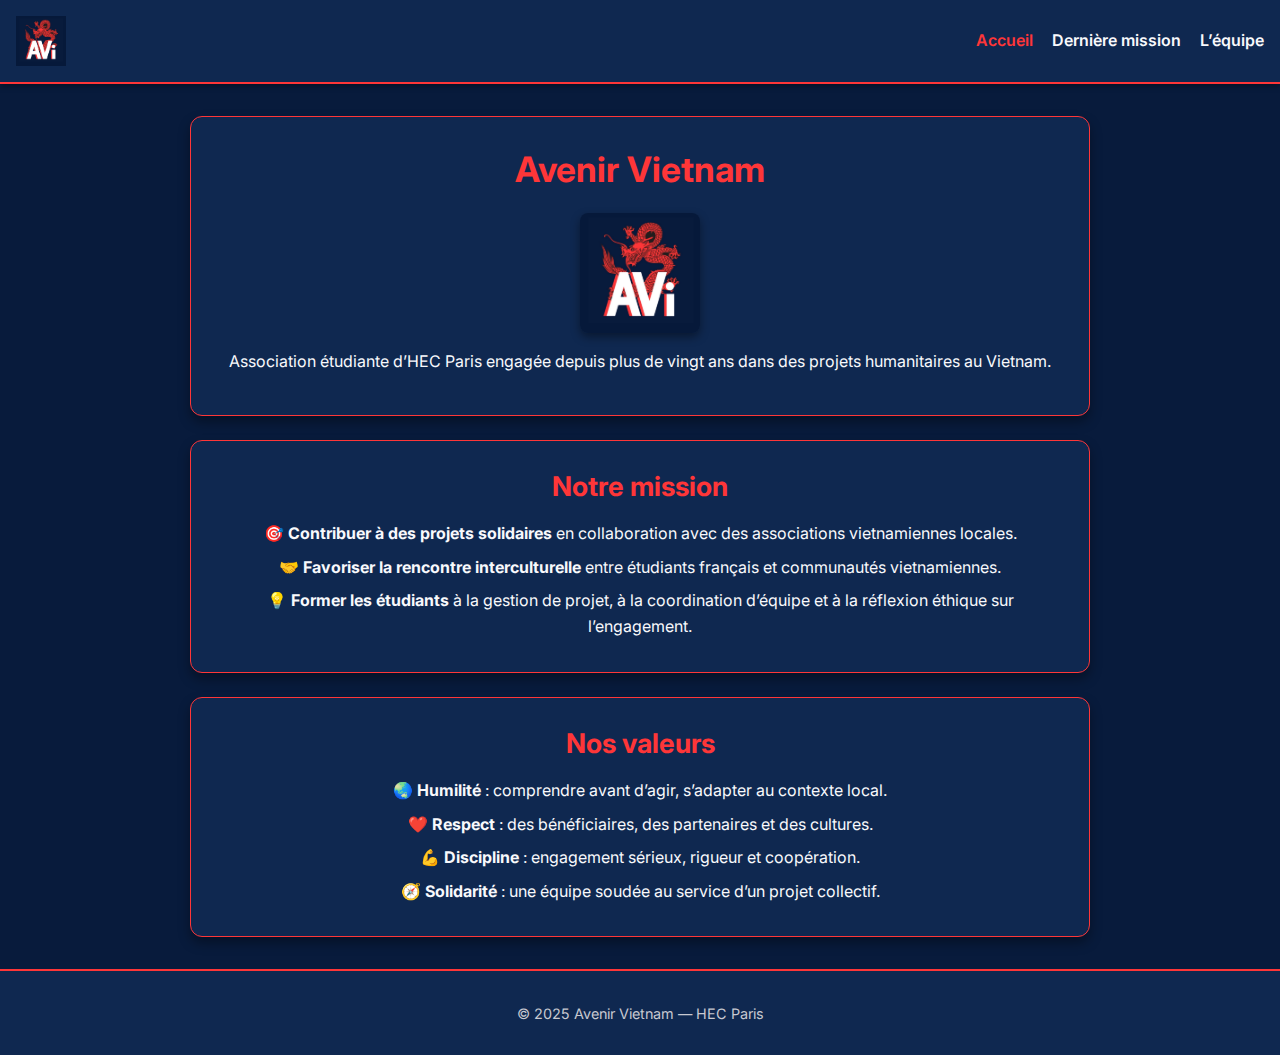
<file: index.html>
<!DOCTYPE html>
<html lang="fr">
<head>
  <meta charset="UTF-8" />
  <meta name="viewport" content="width=device-width, initial-scale=1.0" />
  <title>Avenir Vietnam</title>
  <link rel="stylesheet" href="css/styles.css" />
  <link rel="preconnect" href="https://fonts.googleapis.com">
  <link rel="preconnect" href="https://fonts.gstatic.com" crossorigin>
  <link href="https://fonts.googleapis.com/css2?family=Inter:wght@400;600;800&display=swap" rel="stylesheet">
</head>

<body>

  <!-- ===== NAVBAR ===== -->
  <header>
    <nav class="navbar" aria-label="Navigation principale">
      <img src="assets/img/logo.jpg" alt="Logo Avenir Vietnam" class="logo" />
      <ul>
        <li><a href="index.html" class="active">Accueil</a></li>
        <li><a href="last-trip.html">Dernière mission</a></li>
        <li><a href="team.html">L’équipe</a></li>
      </ul>
    </nav>
  </header>

  <!-- ===== CONTENU PRINCIPAL ===== -->
  <main class="container">

    <section class="card" id="intro">
      <h1>Avenir Vietnam</h1>
      <img src="assets/img/logo.jpg" alt="Logo Avenir Vietnam" class="logo-large" />
      <p>Association étudiante d’HEC Paris engagée depuis plus de vingt ans dans des projets humanitaires au Vietnam.</p>
    </section>

    <section class="card" id="presentation">
      <h2>Notre mission</h2>
      <ul>
        <li>🎯 <strong>Contribuer à des projets solidaires</strong> en collaboration avec des associations vietnamiennes locales.</li>
        <li>🤝 <strong>Favoriser la rencontre interculturelle</strong> entre étudiants français et communautés vietnamiennes.</li>
        <li>💡 <strong>Former les étudiants</strong> à la gestion de projet, à la coordination d’équipe et à la réflexion éthique sur l’engagement.</li>
      </ul>
    </section>

    <section class="card" id="values">
      <h2>Nos valeurs</h2>
      <ul>
        <li>🌏 <strong>Humilité</strong> : comprendre avant d’agir, s’adapter au contexte local.</li>
        <li>❤️ <strong>Respect</strong> : des bénéficiaires, des partenaires et des cultures.</li>
        <li>💪 <strong>Discipline</strong> : engagement sérieux, rigueur et coopération.</li>
        <li>🧭 <strong>Solidarité</strong> : une équipe soudée au service d’un projet collectif.</li>
      </ul>
    </section>

  </main>

  <footer>
    <p>&copy; 2025 Avenir Vietnam — HEC Paris</p>
  </footer>

</body>
</html>
</file>
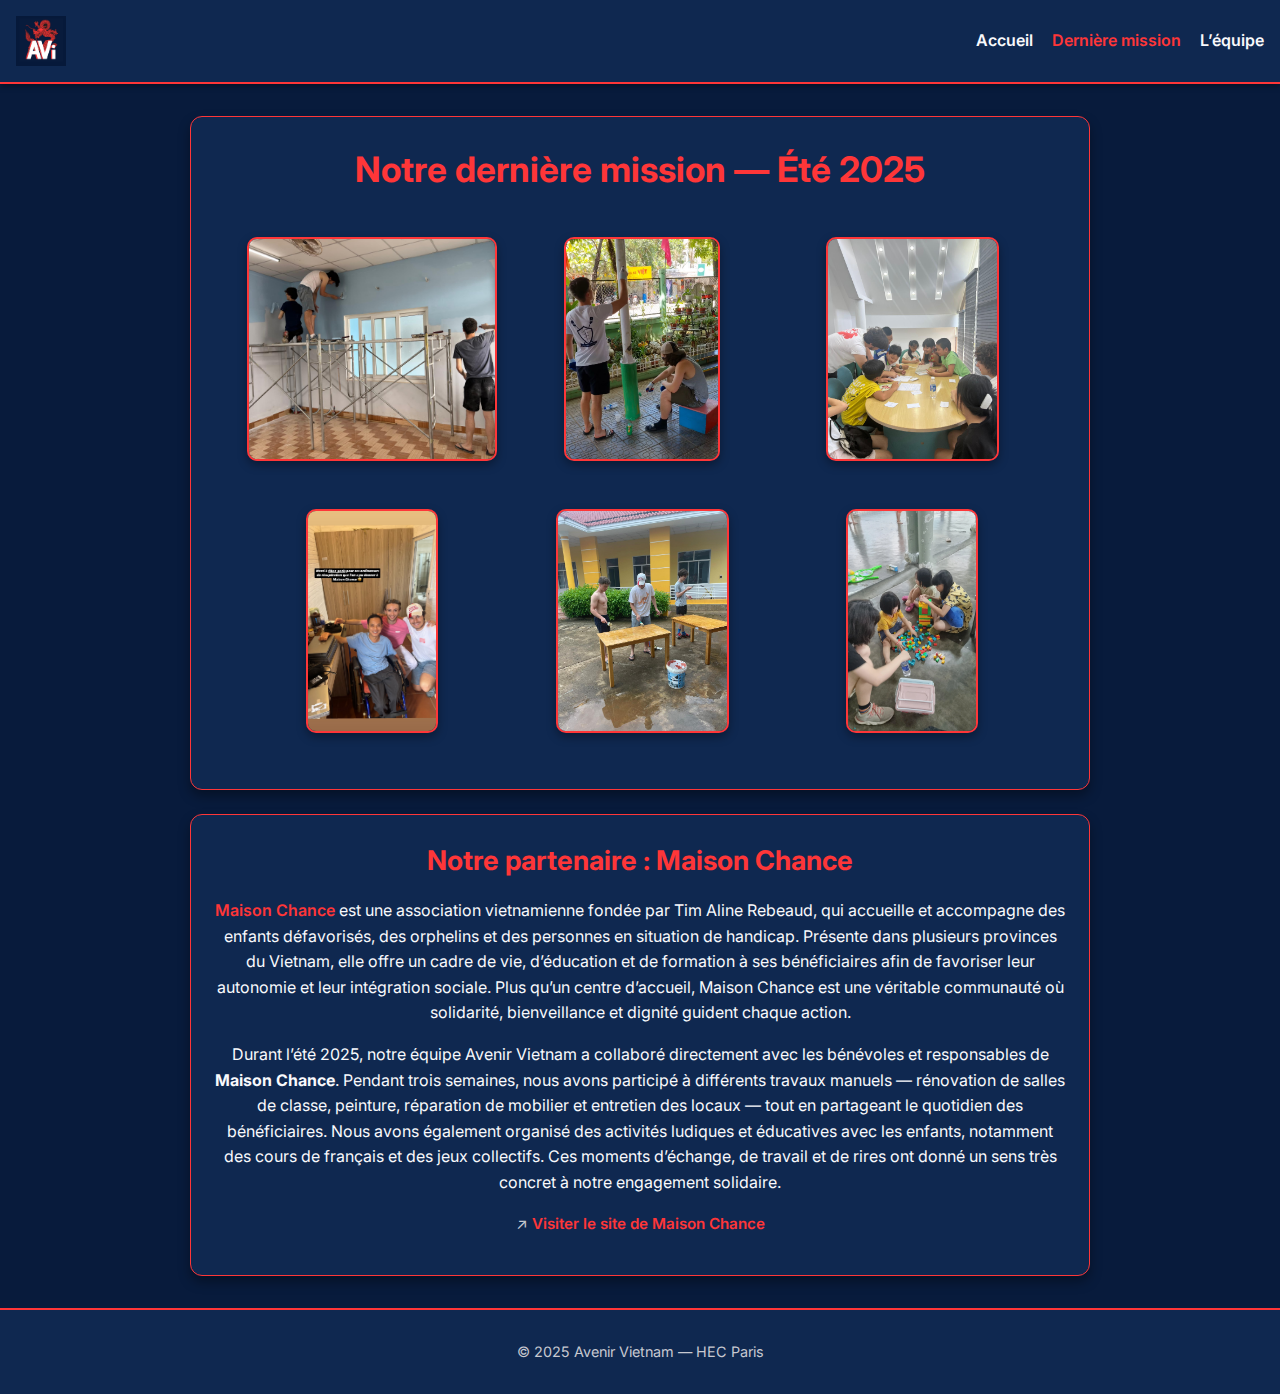
<file: last-trip.html>
<!DOCTYPE html>
<html lang="fr">
<head>
  <meta charset="UTF-8" />
  <meta name="viewport" content="width=device-width, initial-scale=1.0" />
  <title>Dernière mission — Avenir Vietnam</title>

  <!-- IMPORT POLICE + CSS -->
  <link href="https://fonts.googleapis.com/css2?family=Inter:wght@400;600;800&display=swap" rel="stylesheet">
  <link rel="stylesheet" href="css/styles.css" />
</head>

<body>

  <header>
    <nav class="navbar" aria-label="Navigation principale">
      <img src="assets/img/logo.jpg" alt="Logo Avenir Vietnam" class="logo" />
      <ul>
        <li><a href="index.html">Accueil</a></li>
        <li><a href="last-trip.html" class="active">Dernière mission</a></li>
        <li><a href="team.html">L’équipe</a></li>
      </ul>
    </nav>
  </header>

  <!-- ICI LE MAIN QUI MANQUAIT DANS TA VERSION CRAMÉE -->
  <main class="container">

    <section class="card" id="photos">
      <h1>Notre dernière mission — Été 2025</h1>

      <ul class="trip-gallery">
        <li><img src="assets/img/photo1.jpeg" alt="Photo 1 du voyage" /></li>
        <li><img src="assets/img/photo2.jpeg" alt="Photo 2 du voyage" /></li>
        <li><img src="assets/img/photo3.jpeg" alt="Photo 3 du voyage" /></li>
        <li><img src="assets/img/photo4.jpg" alt="Photo 4 du voyage" /></li>
        <li><img src="assets/img/photo5.jpeg" alt="Photo 5 du voyage" /></li>
        <li><img src="assets/img/photo6.png" alt="Photo 6 du voyage" /></li>
      </ul>
    </section>

    <section class="card" id="partner">
      <h2>Notre partenaire : Maison Chance</h2>

      <p>
        <strong><a href="https://www.maison-chance.org/" target="_blank" rel="noopener">Maison Chance</a></strong>
        est une association vietnamienne fondée par Tim Aline Rebeaud, qui accueille et accompagne des enfants défavorisés,
        des orphelins et des personnes en situation de handicap. Présente dans plusieurs provinces du Vietnam, elle offre
        un cadre de vie, d’éducation et de formation à ses bénéficiaires afin de favoriser leur autonomie et leur intégration
        sociale. Plus qu’un centre d’accueil, Maison Chance est une véritable communauté où solidarité, bienveillance et
        dignité guident chaque action.
      </p>

      <p>
        Durant l’été 2025, notre équipe Avenir Vietnam a collaboré directement avec les bénévoles et responsables de
        <strong>Maison Chance</strong>. Pendant trois semaines, nous avons participé à différents travaux manuels — rénovation
        de salles de classe, peinture, réparation de mobilier et entretien des locaux — tout en partageant le quotidien des
        bénéficiaires. Nous avons également organisé des activités ludiques et éducatives avec les enfants, notamment des cours
        de français et des jeux collectifs. Ces moments d’échange, de travail et de rires ont donné un sens très concret à
        notre engagement solidaire.
      </p>

      <p class="ext-link">
        ↗ <a href="https://www.maison-chance.org/" target="_blank" rel="noopener">Visiter le site de Maison Chance</a>
      </p>
    </section>

  </main>

  <footer>
    <p>&copy; 2025 Avenir Vietnam — HEC Paris</p>
  </footer>

</body>
</html>
</file>
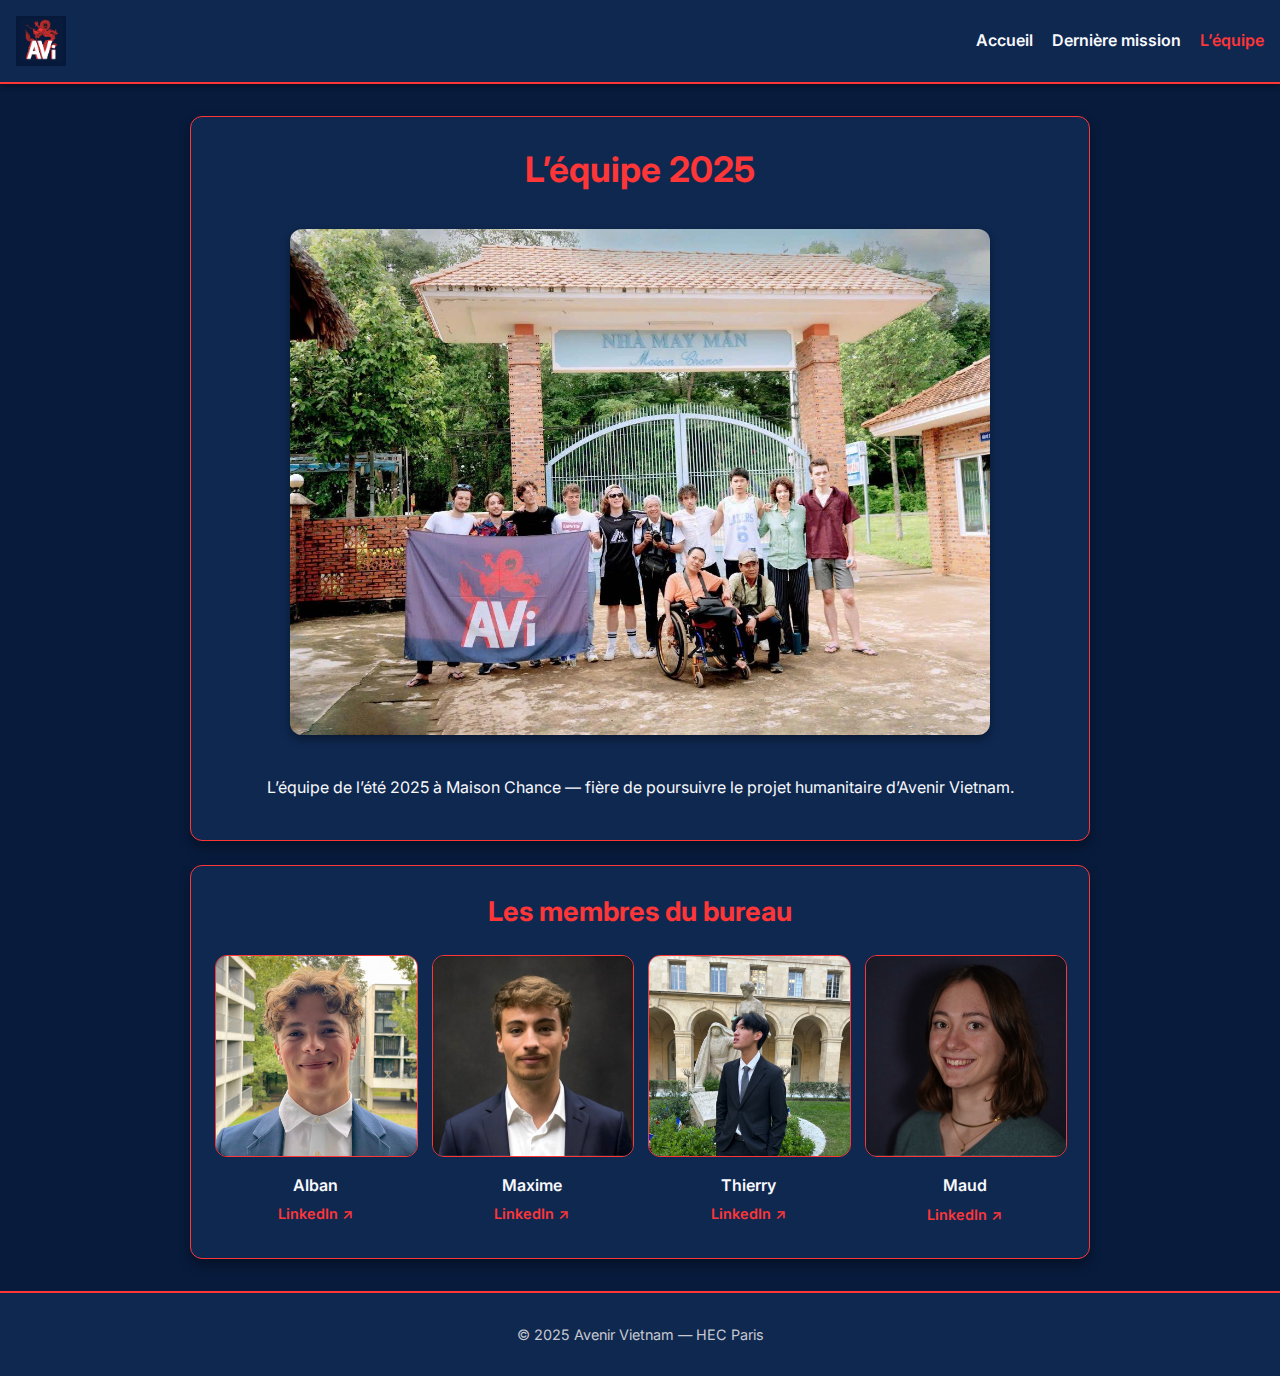
<file: team.html>
<!DOCTYPE html>
<html lang="fr">
<head>
  <meta charset="UTF-8" />
  <meta name="viewport" content="width=device-width, initial-scale=1.0" />
  <title>L’équipe — Avenir Vietnam</title>
  <link rel="stylesheet" href="css/styles.css" />
  <link href="https://fonts.googleapis.com/css2?family=Inter:wght@400;600;800&display=swap" rel="stylesheet">
</head>

<body>

  <header>
    <nav class="navbar" aria-label="Navigation principale">
      <img src="assets/img/logo.jpg" alt="Logo Avenir Vietnam" class="logo" />
      <ul>
        <li><a href="index.html">Accueil</a></li>
        <li><a href="last-trip.html">Dernière mission</a></li>
        <li><a href="team.html" class="active">L’équipe</a></li>
      </ul>
    </nav>
  </header>

  <main class="container">

    <section class="card" id="team-photo">
      <h1>L’équipe 2025</h1>
      <img src="assets/img/photo-MC.jpeg" alt="L’équipe à Maison Chance" class="photo-large" />
      <p>L’équipe de l’été 2025 à Maison Chance — fière de poursuivre le projet humanitaire d’Avenir Vietnam.</p>
    </section>

    <section class="card" id="members">
  <h2>Les membres du bureau</h2>
  <ul class="team-grid">

    <li class="member-card">
      <img src="assets/img/photo-Alban.jpg" alt="Photo d'Alban" />
      <p class="member-name">Alban</p>
      <p class="member-link">
        <a href="https://www.linkedin.com/in/alban-poutier-bab501325/" target="_blank" rel="noopener">
          LinkedIn ↗
        </a>
      </p>
    </li>

    <li class="member-card">
      <img src="assets/img/photo-Maxime.jpg" alt="Photo de Maxime" />
      <p class="member-name">Maxime</p>
      <p class="member-link">
        <a href="https://www.linkedin.com/in/maxime-moreau-207b50322/" target="_blank" rel="noopener">
          LinkedIn ↗
        </a>
      </p>
    </li>


    <li class="member-card">
      <img src="assets/img/photo-Thierry.jpg" alt="Photo de Thierry" />
      <p class="member-name">Thierry</p>
      <p class="member-link">
        <a href="https://www.linkedin.com/in/thierryzhuang/" target="_blank" rel="noopener">
          LinkedIn ↗
        </a>
      </p>
    </li>

    <li class="member-card">
      <img src="assets/img/photo-Maud.jpg" alt="Photo de Maud" />
      <p class="member-name">Maud</p>
      <p class="member-link">
        <a href="https://www.linkedin.com/in/maud-archer-125316317/" target="_blank" rel="noopener">
          LinkedIn ↗
        </a>
      </p>
    </li>

  </ul>
</section>


  </main>

  <footer>
    <p>&copy; 2025 Avenir Vietnam — HEC Paris</p>
  </footer>

</body>
</html>
</file>
<file: css/styles.css>
:root {
  --blue-bg: rgba(8, 27, 60, 1);
  --blue-card: rgba(15, 40, 80, 1);
  --red-accent: rgba(254, 54, 56, 1);
  --text-light: #f8f9fc;
  --text-muted: #c7c9d1;
  --radius: 12px;
  --space: 16px;
  --max-width: 900px;
}

html { scroll-behavior: smooth; }

body {
  font-family: "Inter", system-ui, sans-serif;
  margin: 0;
  background-color: var(--blue-bg);
  color: var(--text-light);
  line-height: 1.6;
}

.navbar {
  display: flex;
  justify-content: space-between;
  align-items: center;
  padding: 1rem var(--space);
  background: var(--blue-card);
  border-bottom: 2px solid var(--red-accent);
  box-shadow: 0 2px 6px rgba(0,0,0,0.4);
}
.navbar ul {
  display: flex;
  list-style: none;
  gap: 1.2rem;
  margin: 0;
  padding: 0;
}
.navbar a {
  color: var(--text-light);
  text-decoration: none;
  font-weight: 600;
  transition: color 0.2s ease;
}
.navbar a.active,
.navbar a:hover {
  color: var(--red-accent);
}
.logo {
  height: 50px;
}

.container {
  max-width: var(--max-width);
  margin: 2rem auto;
  padding: 0 var(--space);
  text-align: center;
}

.card {
  background: var(--blue-card);
  border-radius: var(--radius);
  border: 1.5px solid var(--red-accent);
  padding: 1.5rem;
  margin-bottom: 1.5rem;
  box-shadow: 0 6px 12px rgba(0, 0, 0, 0.35);
  transition: transform 0.2s ease, box-shadow 0.2s ease;
}
.card:hover {
  transform: translateY(-3px);
  box-shadow: 0 10px 18px rgba(0, 0, 0, 0.4);
}

h1, h2, h3 {
  color: var(--red-accent);
  margin-top: 0;
}
h1 {
  font-size: 2rem;
  margin-bottom: 1rem;
}
h2 {
  font-size: 1.5rem;
  margin-bottom: 0.8rem;
}

ul {
  list-style: none;
  padding: 0;
  margin: 0;
}
li {
  margin: 0.5rem 0;
}

.photo-large {
  width: 100%;
  max-width: 700px;
  border-radius: var(--radius);
  margin: 1rem 0;
  box-shadow: 0 4px 10px rgba(0, 0, 0, 0.4);
}
.team-grid {
  display: grid;
  grid-template-columns: repeat(auto-fit, minmax(150px, 1fr));
  gap: var(--space);
}
.team-grid img {
  width: 100%;
  border-radius: var(--radius);
  border: 1.5px solid var(--red-accent);
}
.trip-gallery {
  display: grid;
  grid-template-columns: repeat(3, 1fr);  /* ✅ 3 colonnes fixes */
  gap: 1.5rem;
  justify-items: center;
  padding: 1rem 2rem;
  box-sizing: border-box;
}

.trip-gallery img {
  width: 100%;
  height: 220px;
  object-fit: cover;
  border-radius: 10px;
  border: 2px solid var(--red-accent);
  box-shadow: 0 4px 10px rgba(0, 0, 0, 0.35);
  transition: transform 0.2s ease, box-shadow 0.2s ease;
}

.trip-gallery img:hover {
  transform: scale(1.03);
  box-shadow: 0 8px 18px rgba(0, 0, 0, 0.4);
}
a {
  color: var(--red-accent);
  text-decoration: none;
  font-weight: 600;
}
a:hover {
  text-decoration: underline;
}

.ext-link {
  margin-top: 1rem;
  font-size: 0.95rem;
  color: var(--text-muted);
}
.ext-link a {
  color: var(--red-accent);
  font-weight: 600;
}
.ext-link a:hover {
  text-decoration: underline;
}

.member-card {
  text-align: center;
  color: var(--text-light);
}
.member-name {
  font-weight: 600;
  margin: 0.5rem 0 0.25rem;
  color: var(--text-light);
}
.member-link {
  margin: 0;
  font-size: 0.9rem;
}
.member-link a {
  color: var(--red-accent);
  text-decoration: none;
  font-weight: 600;
}
.member-link a:hover {
  text-decoration: underline;
}

footer {
  text-align: center;
  padding: 1rem;
  color: var(--text-muted);
  font-size: 0.9rem;
  border-top: 2px solid var(--red-accent);
  background: var(--blue-card);
}

@media (min-width: 768px) {
  h1 { font-size: 2.2rem; }
  h2 { font-size: 1.7rem; }
}

@media (max-width: 900px) {
  .trip-gallery {
    grid-template-columns: repeat(2, 1fr);
  }
}
@media (max-width: 600px) {
  .trip-gallery {
    grid-template-columns: 1fr;
  }
}



.logo-large {
  width: 120px;
  height: auto;
  display: block;
  margin: 0.5rem auto 1rem;
  border-radius: 8px;
  box-shadow: 0 4px 10px rgba(0, 0, 0, 0.4);
  transition: transform 0.2s ease;
}
.logo-large:hover {
  transform: scale(1.05);
}
</file>
